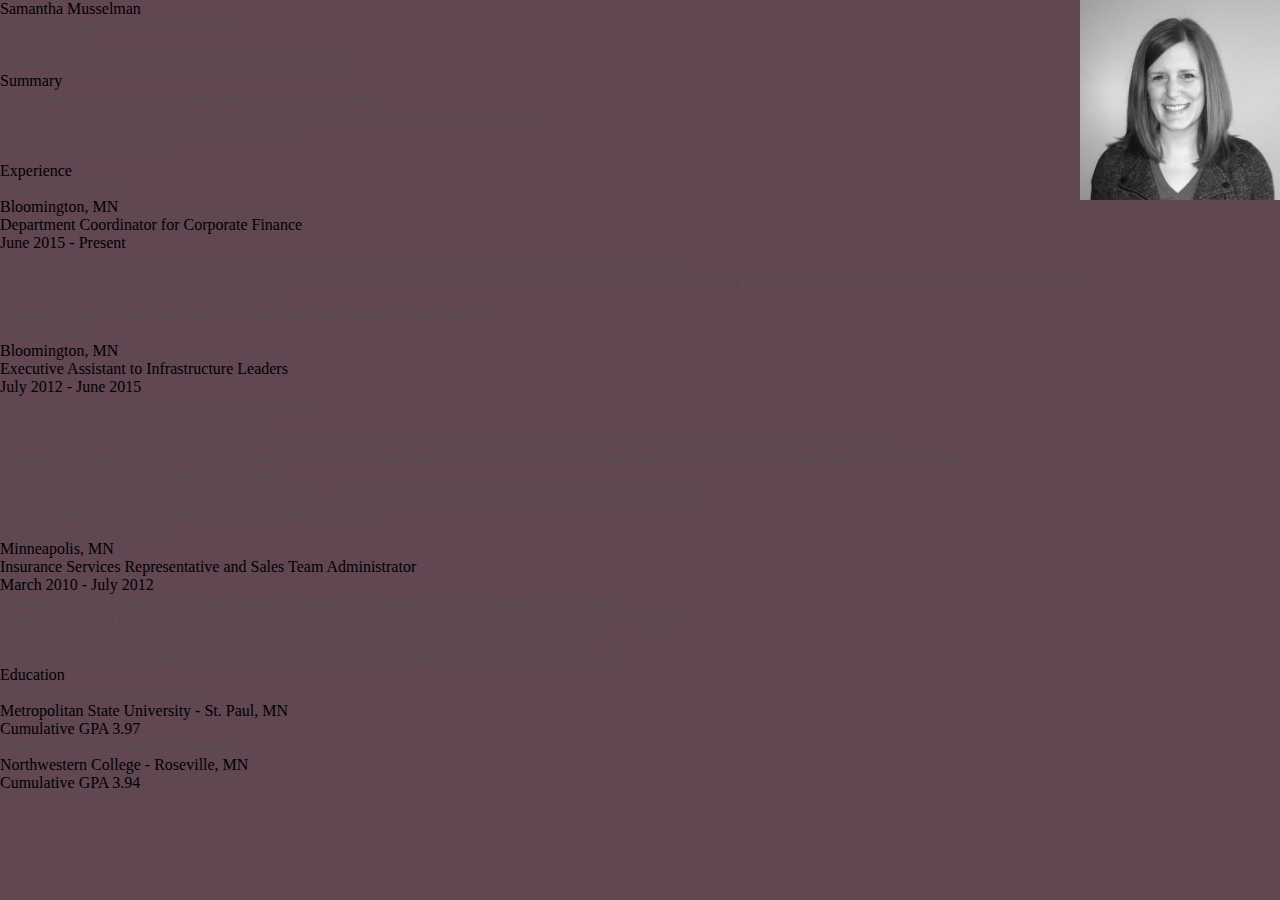
<file: index.html>
<!DOCTYPE html>
<html>
	<head>
		<link href="stylesheet.css" rel="stylesheet">
	</head>

	<body>
		<div class="intro">
			<img src="resume_pic.jpg" alt="Samantha Profile Picture" style="float:right;height:200px;width:200px">
			<h1>Samantha Musselman</h1>
			<p>123 Main Street, Suburb, MN 55555</p>
			<p>651-222-8888</p>
			<p>wouldrathernotpublishmyrealcontactinfo@gmail.com</p>
		</div>
		<div class="content">
			<div class="summary">
				<h2>Summary</h2>
				<ul>
					<li>Highly-motivated individual, committed to lifelong learning</li>
					<li>Ability to build relationships and work effectively with a variety of personality types</li>
					<li>Strong written and verbal communication skills</li>
					<li>Superior attention to detail</li>
				</ul>
			</div>

			<div class="experience">
				<h2>Experience</h2>
					<h4>Prime Therapeutics</h6>  
					<h6>Bloomington, MN</h6>
					<h5>Department Coordinator for Corporate Finance</h5> 
					<h6>June 2015 - Present</h6>
					<ul>
						<li>Manage projects and administrative tasks in a dynamic environment, reprioritizing workload as necessary</li>
						<li>Proactively anticipate administrative needs: manage Vice Presidents' calendars, arrange corporate travel, create and prepare presentations, and manage expense reporting</li>
						<li>Enter and track purchase requisitions in SAP</li>
						<li>Organize Finance team meetings: coordinate agendas, speakers, and catering</li>
					</ul>

					<h4>Varde Partners</h6>
					<h6>Bloomington, MN</h6>
					<h5>Executive Assistant to Infrastructure Leaders</h5>
					<h6>July 2012 - June 2015</h6>
					<ul>
						<li>Monitor multiple director and executive calendars</li>
						<li>Arrange domestic and international travel</li>
						<li>Create and proofread various written communications, including monthly reporting to the partner group and quarterly employee newsletter</li>
						<li>Organize company events: firm-wide annual meeting, milestone anniversary celebrations, holiday parties, strategic off-sites, and team-building events</li>
						<li>Co-Chair of the Varde Volunteer Committee:
							<ul>
								<li>Create quarterly Volunteer Newsletter to highlight a selection of volunteer opportunities and charitable causes</li>
								<li>Organize and lead group volunteer events in the community</li>
							</ul>
						</li>
					</ul>

					<h4>Wells Fargo Insurance, Inc.</h4>
					<h6>Minneapolis, MN</h6>
					<h5>Insurance Services Representative and Sales Team Administrator</h5>
					<h6>March 2010 - July 2012</h6>
					<ul>
						<li>Manage workflow and provide administrative support for commercial lines insurance sales team</li>
						<li>Communicate with internal and external partners to ensure new sales and renewals are processed correctly</li>
						<li>Process physical and electronic documents related to commercial lines customer accounts</li>
						<li>Innovate and streamline various processes to increase efficiency and effectiveness within this role</li>
					</ul>
			</div>

			<div class="education">
				<h2>Education</h2>
				<h4>Bachelor of Science, Marketing</h4>
				<h5>Metropolitan State University - St. Paul, MN</h5>
				<h6>Cumulative GPA 3.97</h6>

				<h4>Associate of Arts, English Literature</h4>
				<h5>Northwestern College - Roseville, MN</h5>
				<h6>Cumulative GPA 3.94</h6>
			</div>
		</div>
	</body>
</html>
</file>
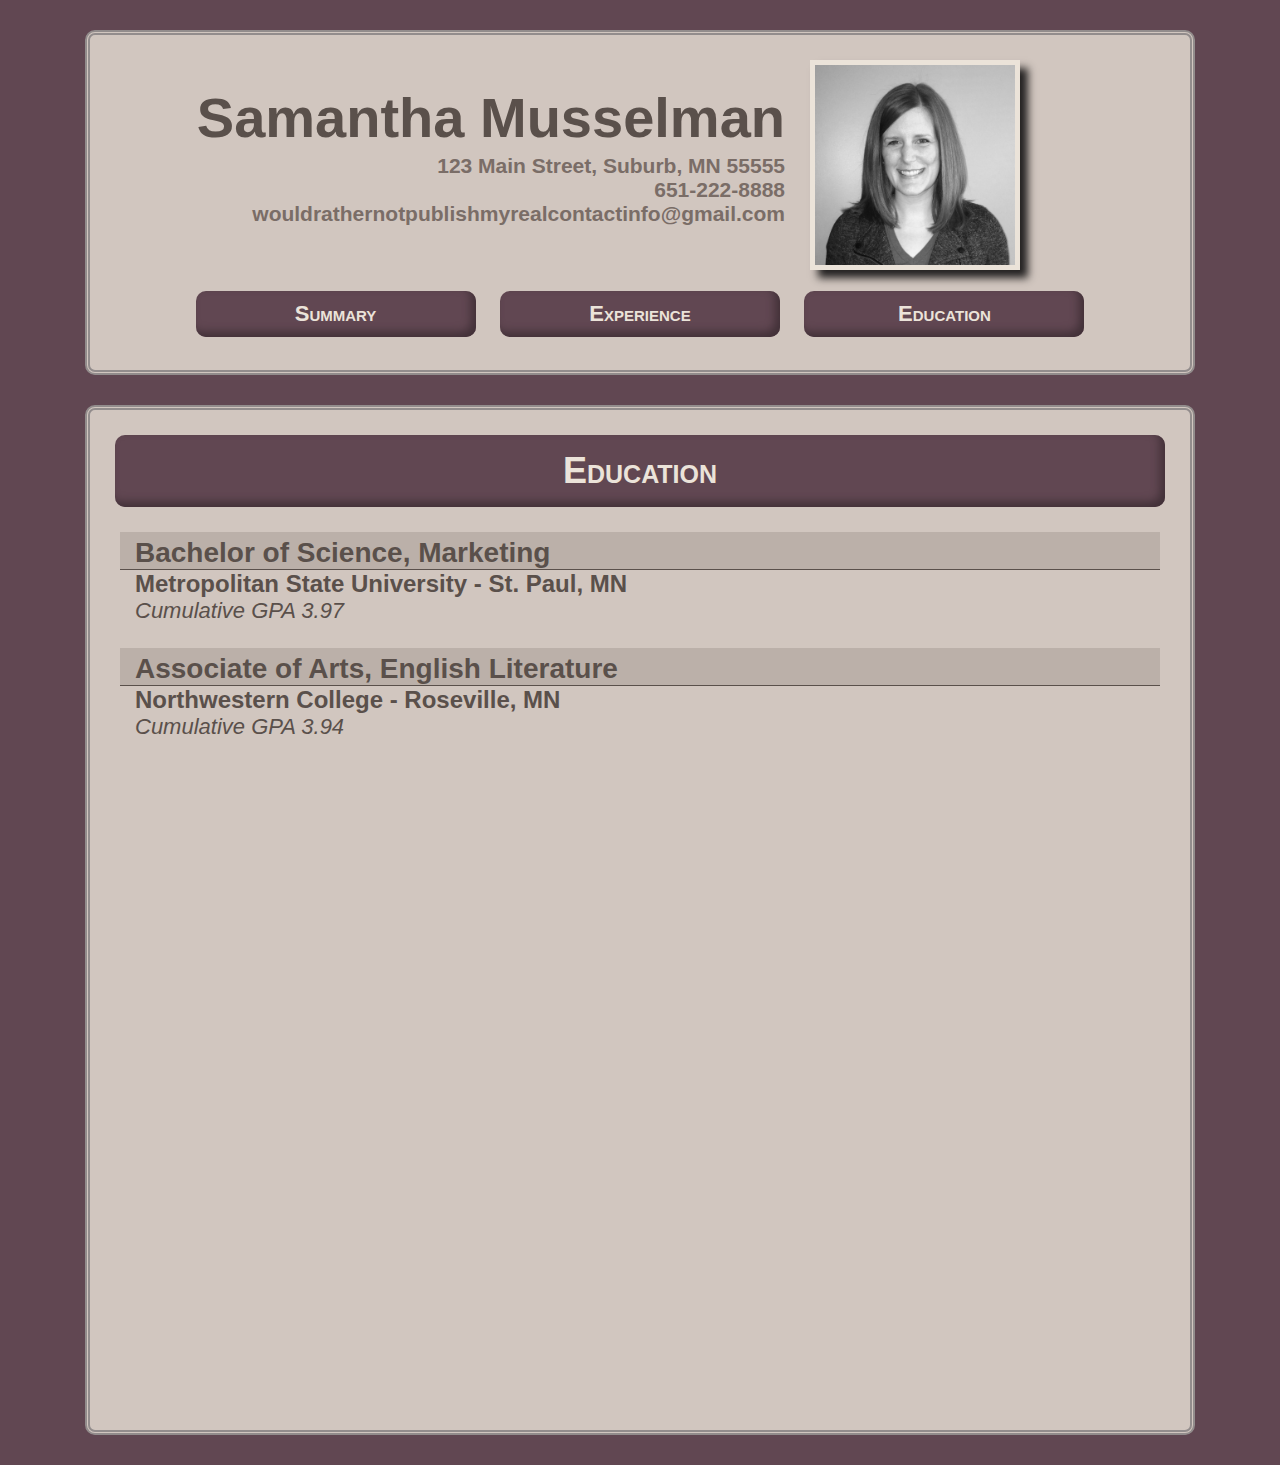
<file: education.html>
<!DOCTYPE html>
<html>
	<head>
		<link href="stylesheet.css" rel="stylesheet">
	</head>

	<body>
		<header>
			<img src="resume_pic.jpg" alt="Samantha Profile Picture" style="float:right;height:200px;width:200px">
			<h1>Samantha Musselman</h1>
			<p>123 Main Street, Suburb, MN 55555</p>
			<p>651-222-8888</p>
			<p>wouldrathernotpublishmyrealcontactinfo@gmail.com</p>
			<ul>
				<li><a href="index.html">Summary</a></li>
				<li><a href="experience.html">Experience</a></li>
				<li><a href="education.html">Education</a></li>
			</ul>
		</header>
		<main>
				<h1>Education</h1>

				<div class="highlight">
					<h2>Bachelor of Science, Marketing</h2>
				</div>
				<h3>Metropolitan State University - St. Paul, MN</h3>
				<h4>Cumulative GPA 3.97</h4>

				<div class="highlight">
					<h2>Associate of Arts, English Literature</h2>
				</div>
				<h3>Northwestern College - Roseville, MN</h3>
				<h4>Cumulative GPA 3.94</h4>
		</main>
	</body>
</html>
</file>
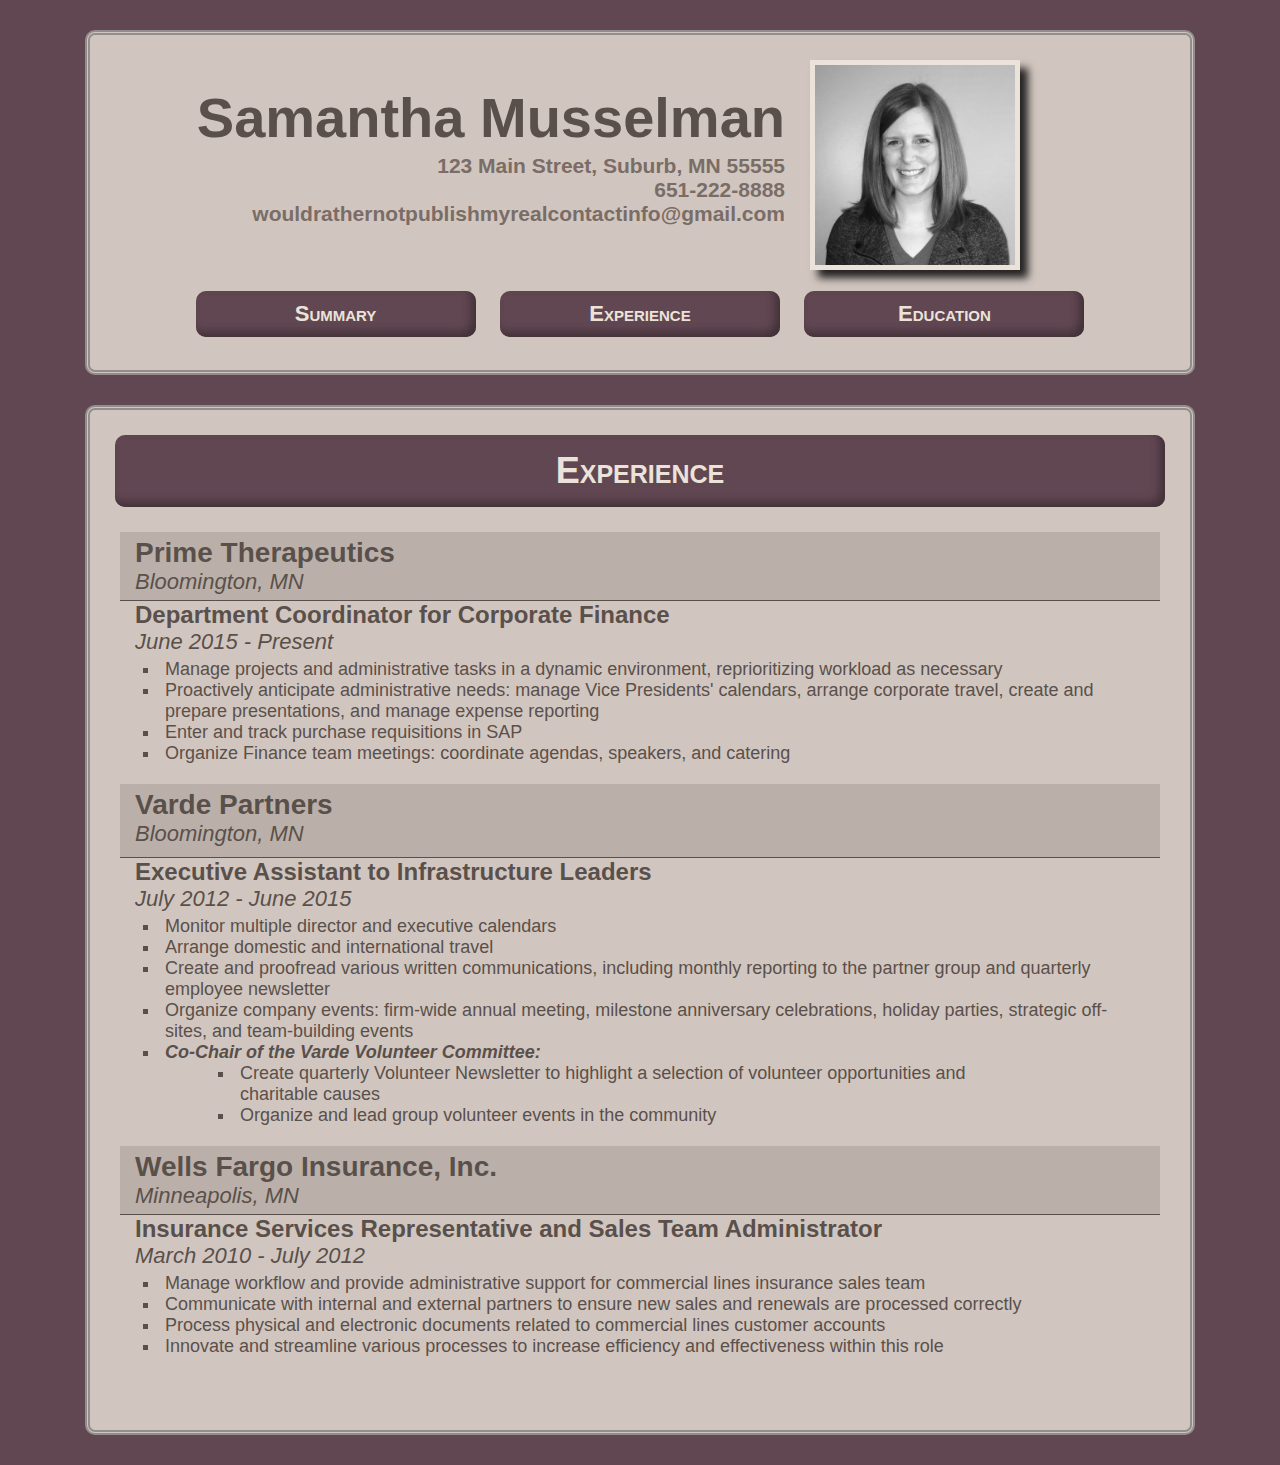
<file: experience.html>
<!DOCTYPE html>
<html>
	<head>
		<link href="stylesheet.css" rel="stylesheet">
	</head>

	<body> 
		<header>
			<img src="resume_pic.jpg" alt="Samantha Profile Picture" style="float:right;height:200px;width:200px">
			<h1>Samantha Musselman</h1>
			<p>123 Main Street, Suburb, MN 55555</p>
			<p>651-222-8888</p>
			<p>wouldrathernotpublishmyrealcontactinfo@gmail.com</p>
			<ul>
				<li><a href="index.html">Summary</a></li>
				<li><a href="experience.html">Experience</a></li>
				<li><a href="education.html">Education</a></li>
			</ul>
		</header>

		<main>
			<h1>Experience</h1>

			<div class="highlight">
				<h2>Prime Therapeutics</h2>  
				<h4>Bloomington, MN</h4>
			</div>
			<h3>Department Coordinator for Corporate Finance</h3> 
			<h4>June 2015 - Present</h4>
			<ul>
				<li>Manage projects and administrative tasks in a dynamic environment, reprioritizing workload as necessary</li>
				<li>Proactively anticipate administrative needs: manage Vice Presidents' calendars, arrange corporate travel, create and prepare presentations, and manage expense reporting</li>
				<li>Enter and track purchase requisitions in SAP</li>
				<li>Organize Finance team meetings: coordinate agendas, speakers, and catering</li>
			</ul>
			
			<div class="highlight">
				<h2>Varde Partners</h2>
				<h4>Bloomington, MN<h4>
			</div>
			<h3>Executive Assistant to Infrastructure Leaders</h3>
			<h4>July 2012 - June 2015</h4>
			<ul>
				<li>Monitor multiple director and executive calendars</li>
				<li>Arrange domestic and international travel</li>
				<li>Create and proofread various written communications, including monthly reporting to the partner group and quarterly employee newsletter</li>
				<li>Organize company events: firm-wide annual meeting, milestone anniversary celebrations, holiday parties, strategic off-sites, and team-building events</li>
				<li><em>Co-Chair of the Varde Volunteer Committee:</em>
					<ul>
						<li>Create quarterly Volunteer Newsletter to highlight a selection of volunteer opportunities and charitable causes</li>
						<li>Organize and lead group volunteer events in the community</li>
					</ul>
				</li>
			</ul>

			<div class="highlight">
				<h2>Wells Fargo Insurance, Inc.</h2>
				<h4>Minneapolis, MN</h4>
			</div>
			<h3>Insurance Services Representative and Sales Team Administrator</h3>
			<h4>March 2010 - July 2012</h4>
			<ul>
				<li>Manage workflow and provide administrative support for commercial lines insurance sales team</li>
				<li>Communicate with internal and external partners to ensure new sales and renewals are processed correctly</li>
				<li>Process physical and electronic documents related to commercial lines customer accounts</li>
				<li>Innovate and streamline various processes to increase efficiency and effectiveness within this role</li>
			</ul>
		</main>
	</body>
</html>
</file>
<file: stylesheet.css>
html, body, header, nav, main, h1, h2, h3, h4, h5, h6, p, ol, ul, li, a {
	padding: 0;
	border: 0;
	margin: 0;
	font-size: 100%;
	font: inherit;
}

body {
	background-color: #614752;
}

header, main {
	font-family: Candara, Helvetica, sans-serif;
	background-color: #d1c6bf;
	width: 1100px;
	border: 5px double #928c8c;
	border-radius: 10px;
}

header {
	margin: 30px auto;
	height: 335px;
}

main {
	margin: 0px auto 30px auto;
	height: 1020px;
}

header img {
	border-style: solid;
	border-color: #EBE3D9;
	border-width: 5px;
	margin: 25px 170px 10px 25px;
	box-shadow: 8px 8px 8px #242222;
}

header h1 {
	font-size: 56px;
	color: #5a504b;
	text-align: right;
	font-weight: 900;
	padding: 50px 30px 4px 0;
}

header p {
	font-size: 21px;
	color: #7a6d67;
	text-align: right;
	padding-right: 30px;
	font-weight: 900;
}

header ul {
	list-style-type: none;
	padding-top: 65px;
	text-align: center;
}

header li {
	display: inline-block;
	width: 300px;
}

header a{
	display: block;
	font-size: 22px;
	font-weight: 900;
	text-decoration: none;
	font-variant: small-caps;
	color: #EBE3D9;
	text-align: center;
	background-color: #614752;
	padding: 10px 0;
	margin: 0 10px;
	box-shadow: -5px -5px 8px #423138 inset;
	border-radius: 10px
}

header a:hover {
	background-color: #78606a;
}

header a:active {
	background-color: #34282d;
}

main h1, main h2, main h3, main h4, main ul, main li, main p {
	padding: 0 40px 0 40px;
}

main h2, h3, h4, ul, li, p {
	color: #5a504b;
}

main h1{
	width: 1050px;
	font-size: 36px;
	font-weight: 900;
	font-variant: small-caps;
	color: #EBE3D9;
	text-align: center;
	background-color: #614752;
	padding: 15px 0;
	margin: 25px auto;
	box-shadow: -5px -5px 8px #423138 inset;
	border-radius: 10px
}

main p {
	font-size: 18px;
	margin-top: 20px;
}

main a{
	color: #614752;
	font-weight: 800;
}

main a:hover{
	color: #EBE3D9;
}

main a:active {
	color: #242222;
}
main ul {
	list-style-type: square;
	font-size: 18px;
}

main li {
	padding-left: 5px;
	margin-left: 30px;
}

em {
	font-weight: 900;
}

main h2 {
	font-size: 28px;
	font-weight: bold;
	margin: 20px 0px 0px 5px;
}

main h3 {
	font-size: 24px;
	font-weight: bold;
	margin-left: 5px;
}

main h4 {
	font-size: 22px;
	font-style: italic;
	padding-bottom: 4px;
	margin-left: 5px;
	width: 600px;
}

.highlight {
	background-color: #bbb0a9;
	margin: 0 30px;
	border-bottom: 1px solid #5a504b;
} 

.highlight h2 {
	padding: 5px 0 0 10px;
}

.highlight h4 {
	padding: 0 0 5px 10px;
}
</file>
